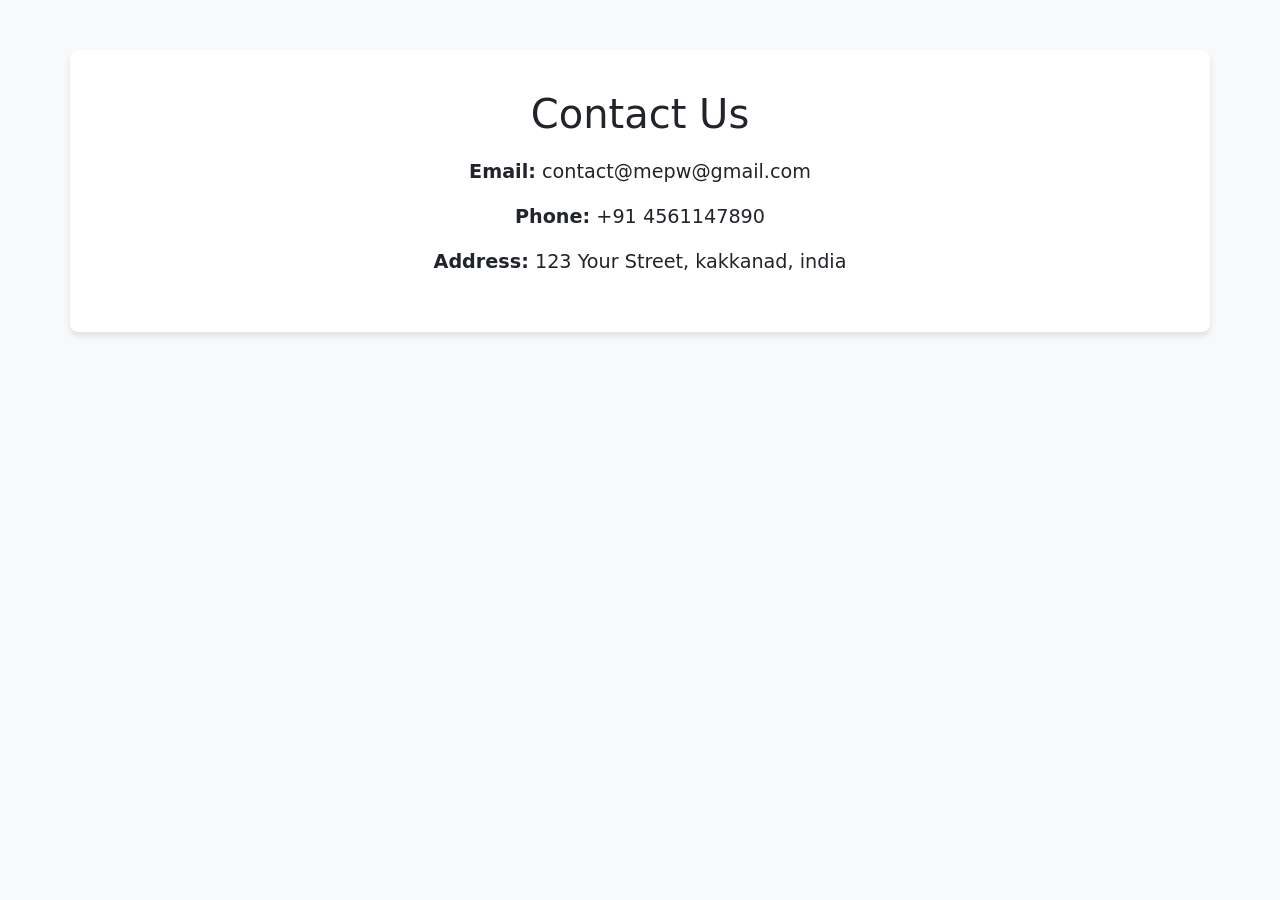
<file: contact.html>
<!doctype html>
<html lang="en"> <!-- Specifies the language of the document as English -->
  <head>
    <meta charset="utf-8"> <!-- Sets the character encoding to UTF-8 -->
    <meta name="viewport" content="width=device-width, initial-scale=1"> <!-- Ensures the page is responsive for mobile devices -->
    <title>Contact Us</title> <!-- Title of the page that will appear on the browser tab -->
    <link href="https://cdn.jsdelivr.net/npm/bootstrap@5.3.3/dist/css/bootstrap.min.css" rel="stylesheet"> <!-- Link to Bootstrap CSS for styling -->
    <style>
      body {
        background-color: #f8f9fa; /* Light gray background color for the body */
        padding-top: 50px; /* Adds some space at the top of the page */
      }
      .container {
        text-align: center; /* Centers the content inside the container */
        background-color: #ffffff; /* White background for the content area */
        padding: 40px; /* Adds padding inside the container */
        border-radius: 8px; /* Adds rounded corners to the container */
        box-shadow: 0px 4px 6px rgba(0, 0, 0, 0.1); /* Adds a shadow effect around the container */
      }
      .contact-details {
        font-size: 1.2rem; /* Increases the font size for contact details */
        margin-top: 20px; /* Adds some space above the contact details */
      }
    </style>
  </head>
  <body>

    <!-- Main content container -->
    <div class="container">
      <h1>Contact Us</h1> <!-- Heading for the contact page -->

      <!-- Contact details displayed below the heading -->
      <div class="contact-details">
        <p><strong>Email:</strong> contact@mepw@gmail.com</p> <!-- Display the contact email -->
        <p><strong>Phone:</strong> +91 4561147890</p> <!-- Display the contact phone number -->
        <p><strong>Address:</strong> 123 Your Street, kakkanad, india</p> <!-- Display the address -->
      </div>
    </div>

    <!-- Bootstrap JS (for future use, though not required in this simple page) -->
    <script src="https://cdn.jsdelivr.net/npm/bootstrap@5.3.3/dist/js/bootstrap.bundle.min.js"></script>
  </body>
</html>
</file>
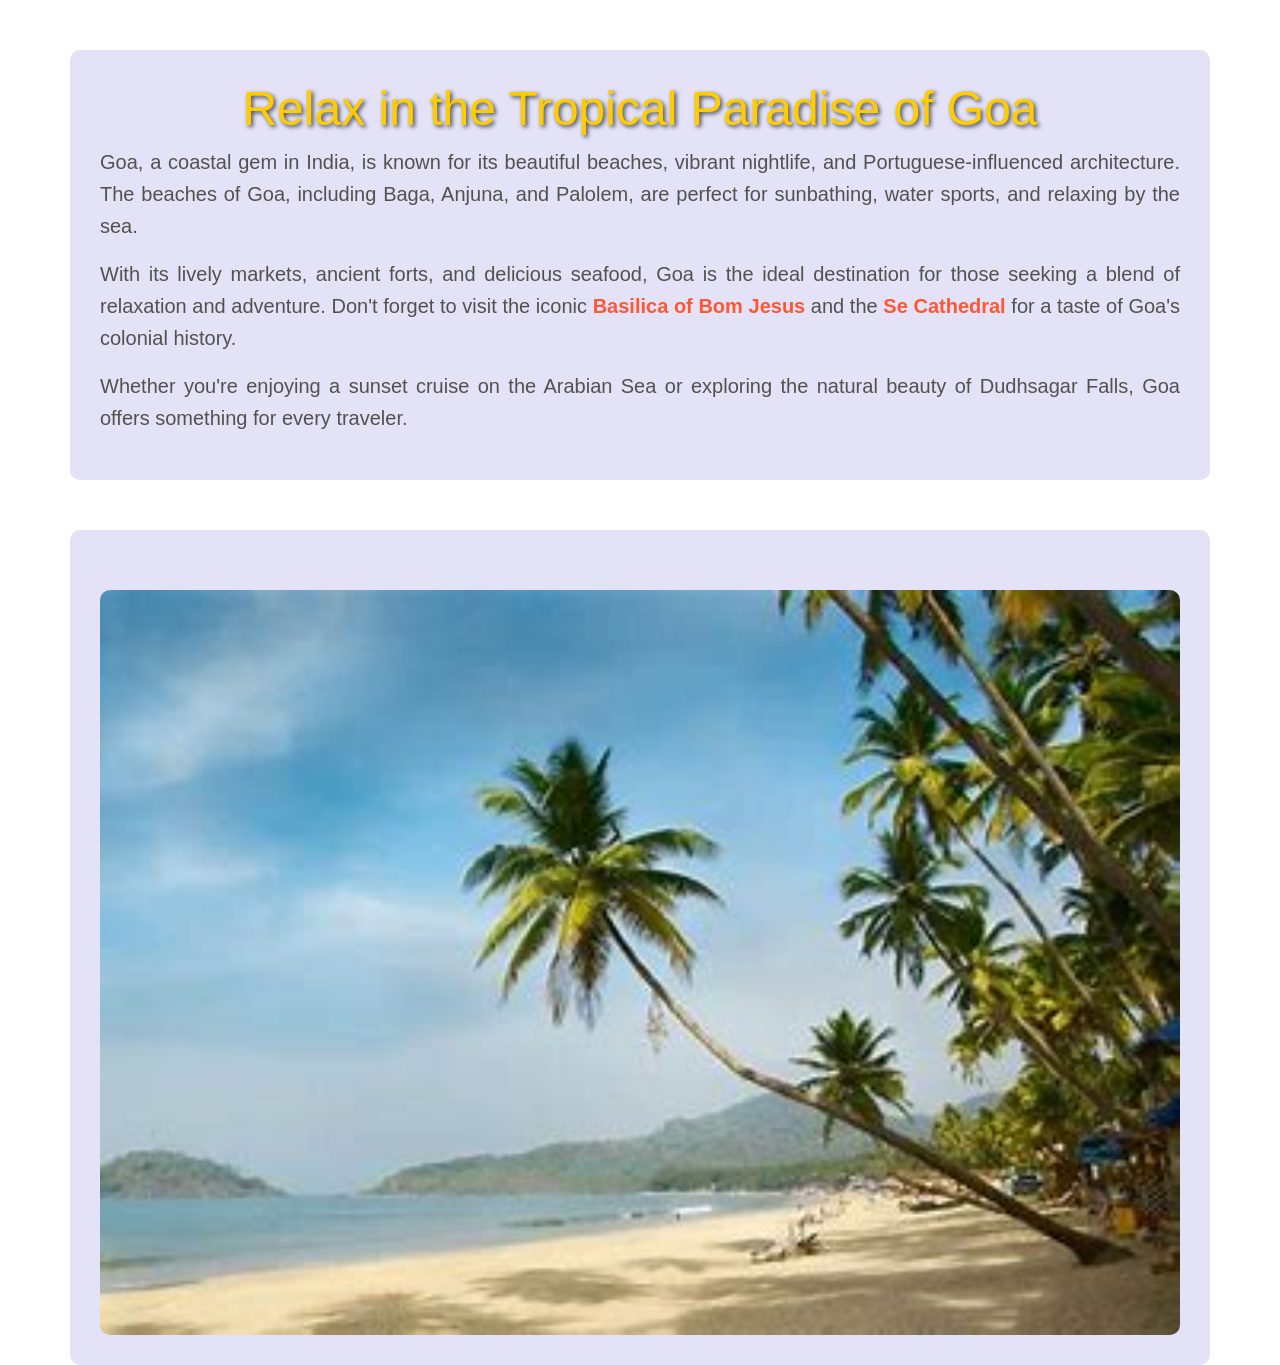
<file: goa.html>
<!doctype html>
<html lang="en">
  <head>
    <meta charset="utf-8">
    <meta name="viewport" content="width=device-width, initial-scale=1">
    <title>About Goa</title>
    <link href="https://cdn.jsdelivr.net/npm/bootstrap@5.3.3/dist/css/bootstrap.min.css" rel="stylesheet">
    <style>
      body {
        background: url('https://th.bing.com/th?id=OIP.AQzLoDfb2A3S0Wa8FhjOTwHaEK&w=500&h=281&c=7&r=0&o=5&dpr=1.3') no-repeat center center fixed;
        background-size: cover;
        color: #555050;
        font-family: 'Arial', sans-serif;
      }
      .container {
        background-color: rgba(200, 198, 237, 0.5);
        padding: 30px;
        border-radius: 10px;
        margin-top: 50px;
      }
      h1 {
        font-size: 3rem;
        color: #ffcc00;
        text-shadow: 2px 2px 4px rgba(0, 0, 0, 0.7);
      }
      p {
        font-size: 1.25rem;
        line-height: 1.6;
        text-align: justify;
      }
      .highlight {
        color: #ff5733;
        font-weight: bold;
      }
      .bottom-image {
        width: 100%;
        height: auto;
        margin-top: 30px;
        border-radius: 10px;
      }
    </style>
  </head>
  <body>
    <div class="container text-center">
      <h1>Relax in the Tropical Paradise of Goa</h1>
      <p>Goa, a coastal gem in India, is known for its beautiful beaches, vibrant nightlife, and Portuguese-influenced architecture. The beaches of Goa, including Baga, Anjuna, and Palolem, are perfect for sunbathing, water sports, and relaxing by the sea.</p>
      <p>With its lively markets, ancient forts, and delicious seafood, Goa is the ideal destination for those seeking a blend of relaxation and adventure. Don't forget to visit the iconic <span class="highlight">Basilica of Bom Jesus</span> and the <span class="highlight">Se Cathedral</span> for a taste of Goa's colonial history.</p>
      <p>Whether you're enjoying a sunset cruise on the Arabian Sea or exploring the natural beauty of Dudhsagar Falls, Goa offers something for every traveler.</p>
    </div>
    <div class="container text-center">
      <img src="[data-uri]" alt="Goa Scenery" class="bottom-image">
    </div>
  </body>
</html>
</file>
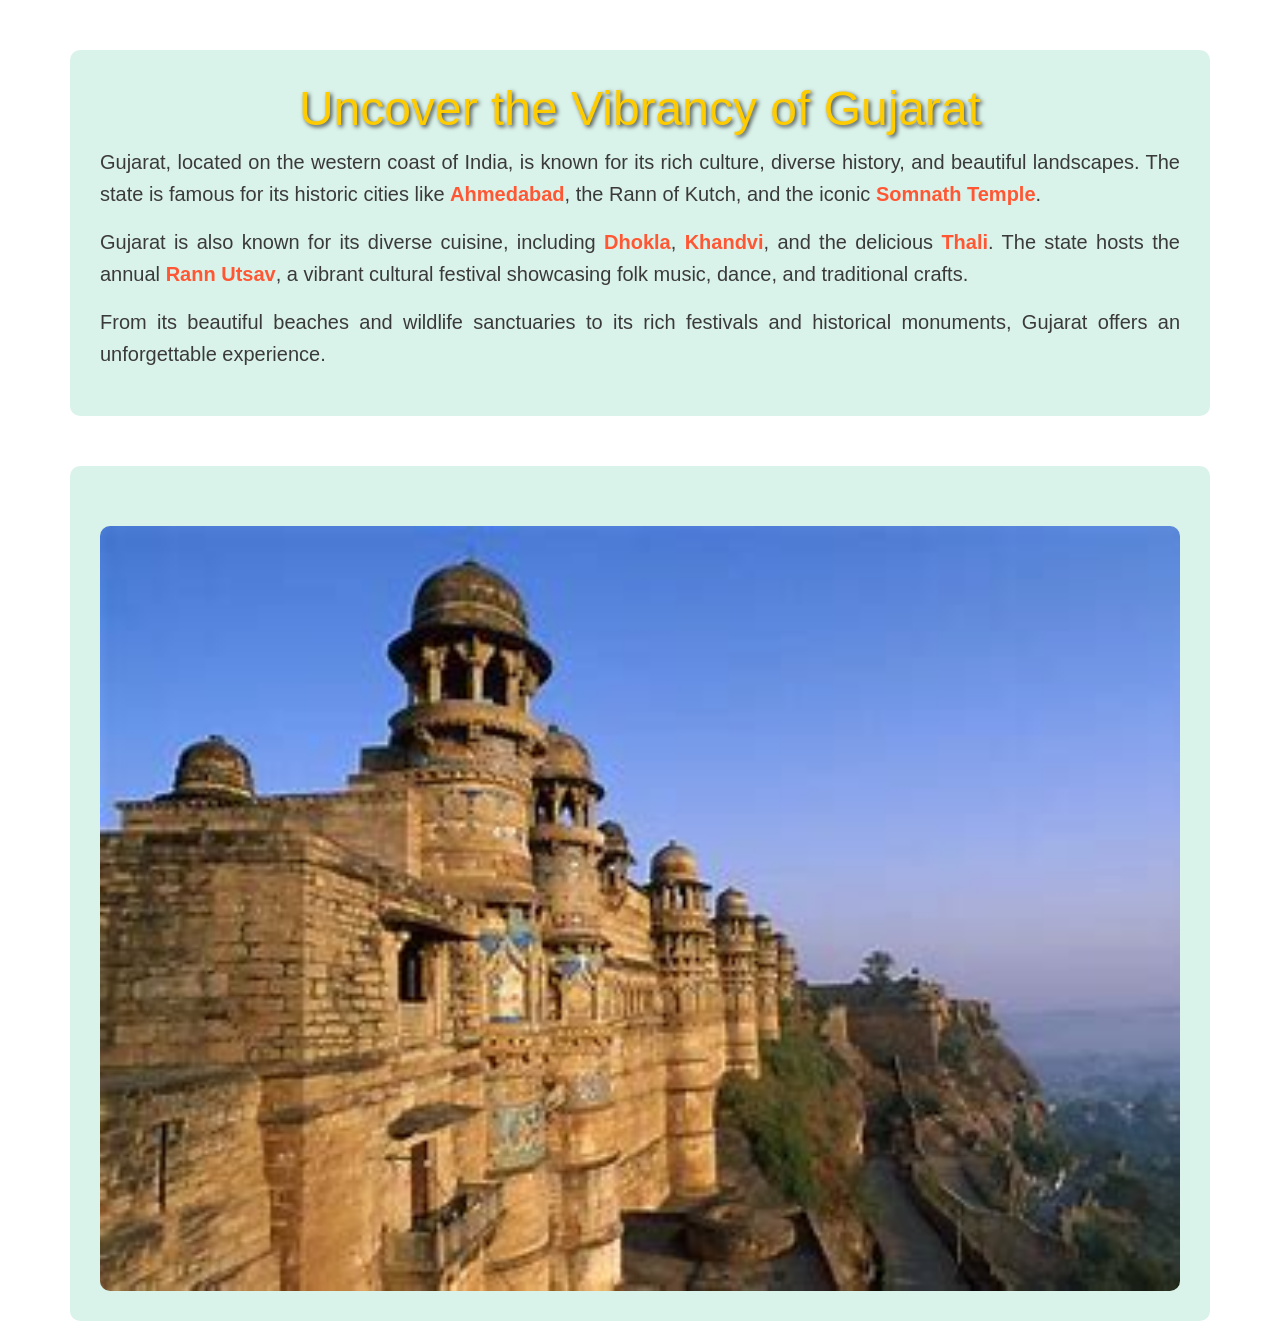
<file: gujarat.html>
<!doctype html>
<html lang="en">
  <head>
    <meta charset="utf-8">
    <meta name="viewport" content="width=device-width, initial-scale=1">
    <title>About Gujarat</title>
    <link href="https://cdn.jsdelivr.net/npm/bootstrap@5.3.3/dist/css/bootstrap.min.css" rel="stylesheet">
    <style>
      body {
        background: url('https://th.bing.com/th?id=OIP.dM7jA0MyV5kE7O3UK7w8-QHaEK&w=500&h=281&c=7&r=0&o=5&dpr=1.3') no-repeat center center fixed;
        background-size: cover;
        color: #3b3a3a;
        font-family: 'Arial', sans-serif;
      }
      .container {
        background-color: rgba(182, 231, 213, 0.5);
        padding: 30px;
        border-radius: 10px;
        margin-top: 50px;
      }
      h1 {
        font-size: 3rem;
        color: #ffcc00;
        text-shadow: 2px 2px 4px rgba(0, 0, 0, 0.7);
      }
      p {
        font-size: 1.25rem;
        line-height: 1.6;
        text-align: justify;
      }
      .highlight {
        color: #ff5733;
        font-weight: bold;
      }
      .bottom-image {
        width: 100%;
        height: auto;
        margin-top: 30px;
        border-radius: 10px;
      }
    </style>
  </head>
  <body>
    <div class="container text-center">
      <h1>Uncover the Vibrancy of Gujarat</h1>
      <p>Gujarat, located on the western coast of India, is known for its rich culture, diverse history, and beautiful landscapes. The state is famous for its historic cities like <span class="highlight">Ahmedabad</span>, the Rann of Kutch, and the iconic <span class="highlight">Somnath Temple</span>.</p>
      <p>Gujarat is also known for its diverse cuisine, including <span class="highlight">Dhokla</span>, <span class="highlight">Khandvi</span>, and the delicious <span class="highlight">Thali</span>. The state hosts the annual <span class="highlight">Rann Utsav</span>, a vibrant cultural festival showcasing folk music, dance, and traditional crafts.</p>
      <p>From its beautiful beaches and wildlife sanctuaries to its rich festivals and historical monuments, Gujarat offers an unforgettable experience.</p>
    </div>
    <div class="container text-center">
      <img src="[data-uri]" alt="Gujarat Scenery" class="bottom-image">
    </div>
  </body>
</html>
</file>
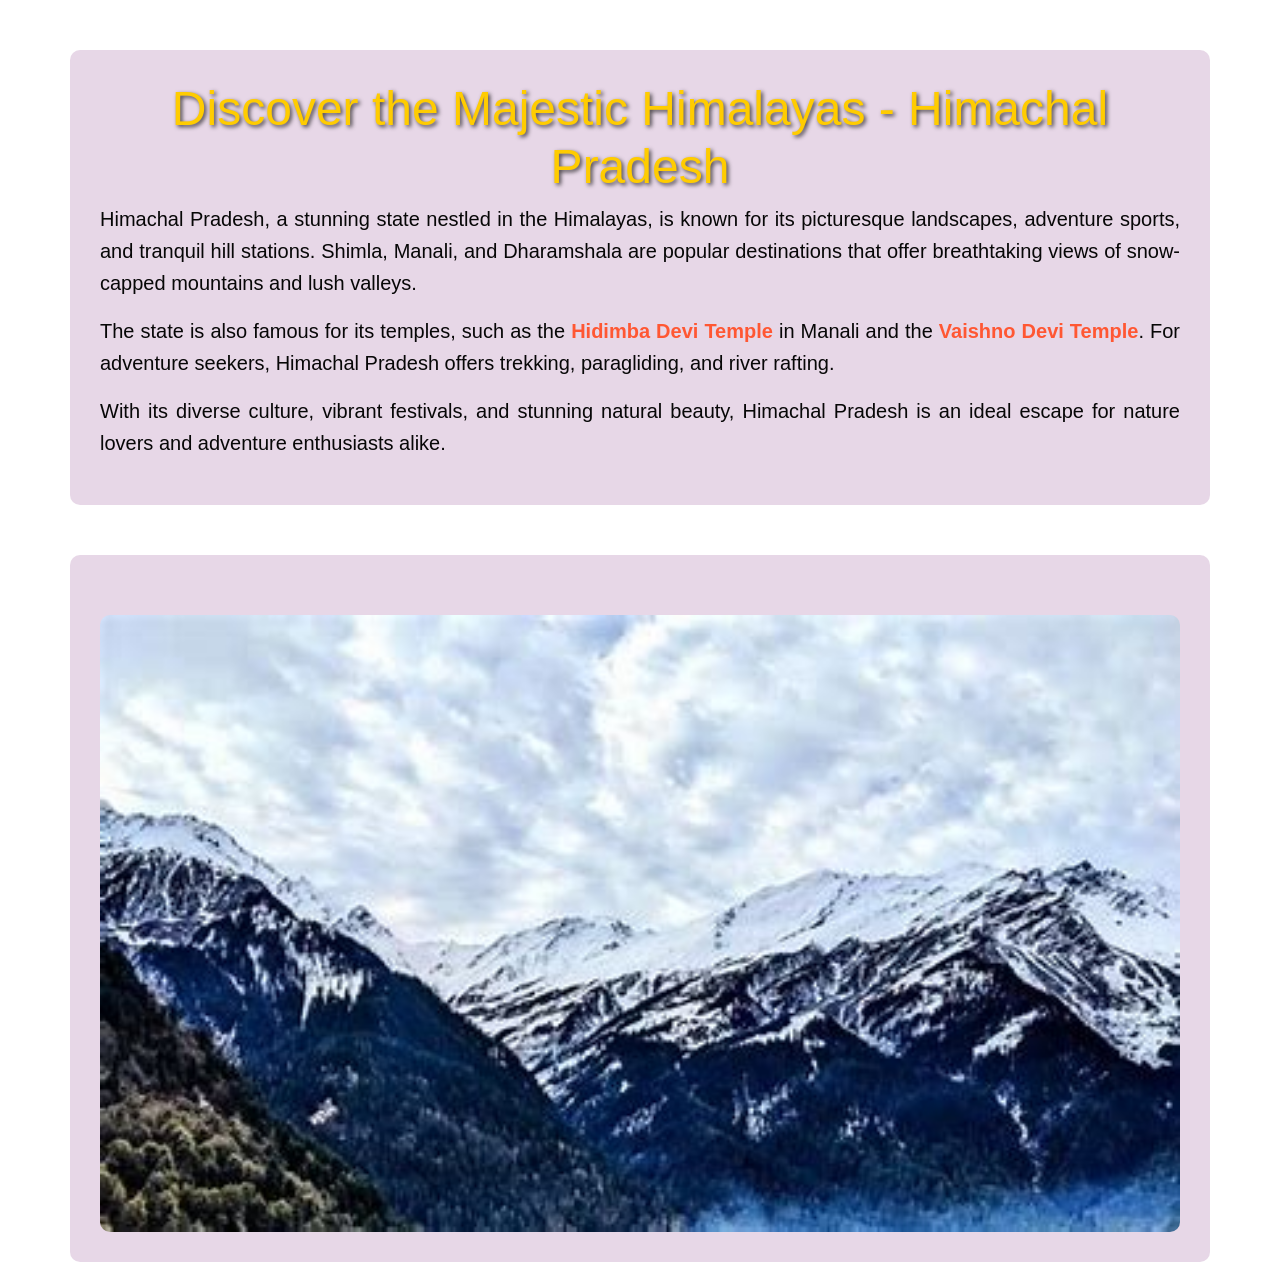
<file: himachal.html>
<!doctype html>
<html lang="en">
  <head>
    <meta charset="utf-8">
    <meta name="viewport" content="width=device-width, initial-scale=1">
    <title>About Himachal Pradesh</title>
    <link href="https://cdn.jsdelivr.net/npm/bootstrap@5.3.3/dist/css/bootstrap.min.css" rel="stylesheet">
    <style>
      body {
        background: url('https://th.bing.com/th?id=OIP.Yg1EXv5RA7eMREdyNsp4gAHaE8&w=500&h=281&c=7&r=0&o=5&dpr=1.3') no-repeat center center fixed;
        background-size: cover;
        color: #070707;
        font-family: 'Arial', sans-serif;
      }
      .container {
        background-color: rgba(208, 176, 207, 0.5);
        padding: 30px;
        border-radius: 10px;
        margin-top: 50px;
      }
      h1 {
        font-size: 3rem;
        color: #ffcc00;
        text-shadow: 2px 2px 4px rgba(0, 0, 0, 0.7);
      }
      p {
        font-size: 1.25rem;
        line-height: 1.6;
        text-align: justify;
      }
      .highlight {
        color: #ff5733;
        font-weight: bold;
      }
      .bottom-image {
        width: 100%;
        height: auto;
        margin-top: 30px;
        border-radius: 10px;
      }
    </style>
  </head>
  <body>
    <div class="container text-center">
      <h1>Discover the Majestic Himalayas - Himachal Pradesh</h1>
      <p>Himachal Pradesh, a stunning state nestled in the Himalayas, is known for its picturesque landscapes, adventure sports, and tranquil hill stations. Shimla, Manali, and Dharamshala are popular destinations that offer breathtaking views of snow-capped mountains and lush valleys.</p>
      <p>The state is also famous for its temples, such as the <span class="highlight">Hidimba Devi Temple</span> in Manali and the <span class="highlight">Vaishno Devi Temple</span>. For adventure seekers, Himachal Pradesh offers trekking, paragliding, and river rafting.</p>
      <p>With its diverse culture, vibrant festivals, and stunning natural beauty, Himachal Pradesh is an ideal escape for nature lovers and adventure enthusiasts alike.</p>
    </div>
    <div class="container text-center">
      <img src="[data-uri]" alt="Himachal Pradesh Scenery" class="bottom-image">
    </div>
  </body>
</html>
</file>
